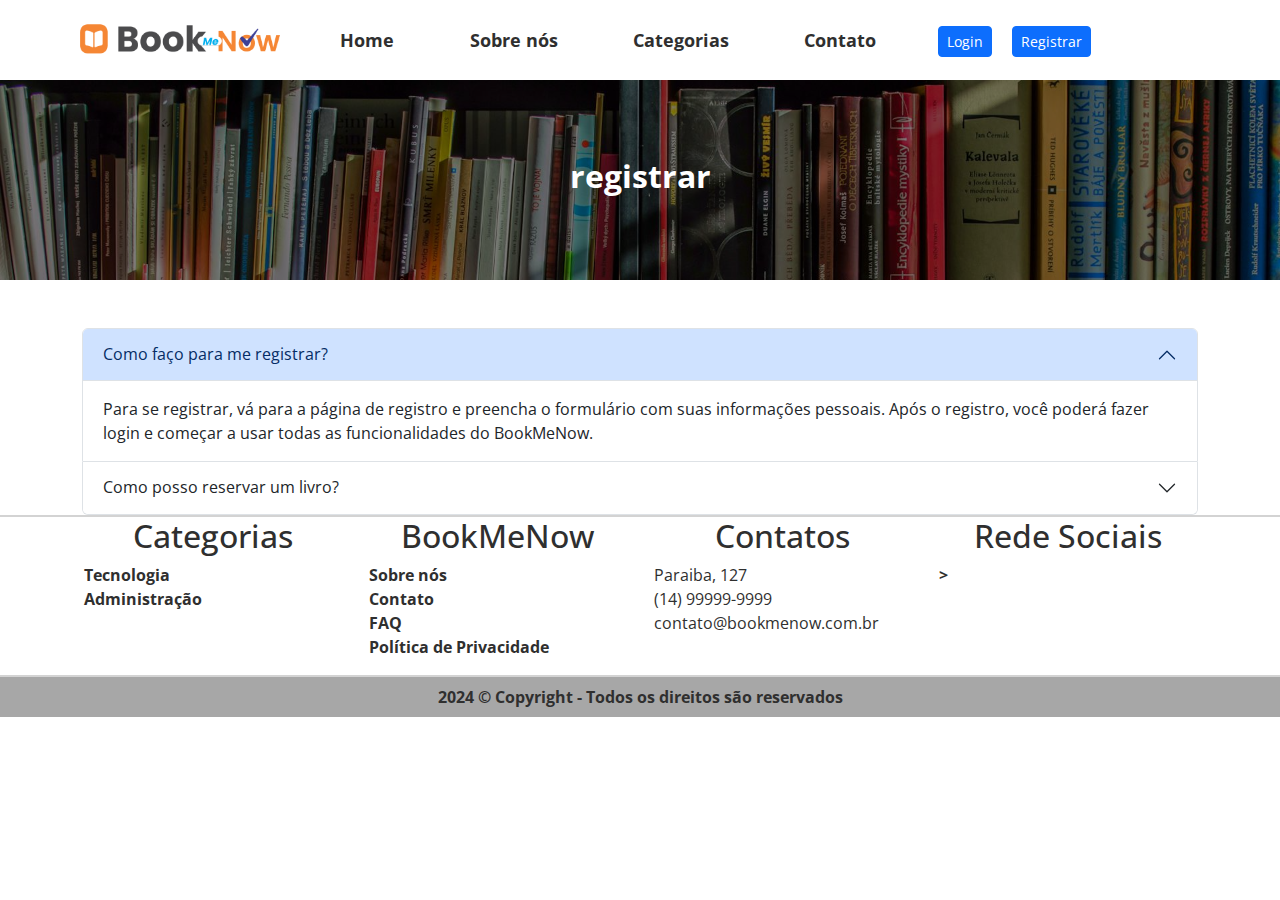
<file: FAQ.html>
<!DOCTYPE html>
<html lang="pt-br">

<head>
       <meta charset="utf-8">
       <meta name="viewport" content="width=device-width, initial-scale=1">
       <title>BookMeNow - Perguntas Frequentes</title>
       <link href="https://cdn.jsdelivr.net/npm/bootstrap@5.3.3/dist/css/bootstrap.min.css" rel="stylesheet"
              integrity="sha384-QWTKZyjpPEjISv5WaRU9OFeRpok6YctnYmDr5pNlyT2bRjXh0JMhjY6hW+ALEwIH"
              crossorigin="anonymous">
       <link rel="stylesheet" href="https://cdnjs.cloudflare.com/ajax/libs/font-awesome/6.5.2/css/all.min.css"
              integrity="sha512-SnH5WK+bZxgPHs44uWIX+LLJAJ9/2PkPKZ5QiAj6Ta86w+fsb2TkcmfRyVX3pBnMFcV7oQPJkl9QevSCWr3W6A=="
              crossorigin="anonymous" referrerpolicy="no-referrer" />
       <link rel="preconnect" href="https://fonts.googleapis.com">
       <link rel="preconnect" href="https://fonts.gstatic.com" crossorigin>
       <link href="https://fonts.googleapis.com/css2?family=Open+Sans:ital,wght@0,300..800;1,300..800&display=swap"
              rel="stylesheet">
       <meta name="description"
              content="BookMeNow - Perguntas Frequentes: Tire suas dúvidas sobre o sistema de biblioteca online BookMeNow.">
       <meta name="keywords"
              content="FAQ, Perguntas Frequentes, Ajuda, Suporte, BookMeNow, Sistema de Biblioteca Online, Dúvidas.">
       <link rel="stylesheet" href="css/main.css">
</head>

<body>
       <header id="cabecalho" class="container">
              <div class="row">
                     <div class="col-md-2">
                            <h1 id="logotipo">
                                   <img src="img/logotipo.png" alt="BookMeNow - Sistema de Biblioteca">
                            </h1>
                     </div>
                     <div class="col-md-7">
                            <nav id="menu">
                                   <ul>
                                          <li><a href="index.html">Home</a></li>
                                          <li><a href="sobre-nos.html">Sobre nós</a></li>
                                          <li><a href="categorias.html">Categorias</a></li>
                                          <li><a href="contato.html">Contato</a></li>
                                   </ul>
                            </nav>
                     </div>
                     <div id="botoesCabecalho" class="col-md-3">
                            <a href="login.html" class="btn btn-primary btn-sm me-3">Login</a>
                            <a href="registrar.html" class="btn btn-primary btn-sm">Registrar</a>
                     </div>
              </div>
       </header>
       <main>
              <div id="banner" class="banner-interno">
                     <div id="text">
                            <div class="container">
                                   <div class="row">
                                          <div class="col">
                                                 <h2>registrar</h2>
                                          </div>
                                   </div>
                            </div>
                     </div>
              </div>
              <div class="container mt-5">
                     <div class="accordion" id="faqAccordion">
                            <div class="accordion-item">
                                   <h2 class="accordion-header" id="headingOne">
                                          <button class="accordion-button" type="button" data-bs-toggle="collapse"
                                                 data-bs-target="#collapseOne" aria-expanded="true"
                                                 aria-controls="collapseOne">
                                                 Como faço para me registrar?
                                          </button>
                                   </h2>
                                   <div id="collapseOne" class="accordion-collapse collapse show"
                                          aria-labelledby="headingOne" data-bs-parent="#faqAccordion">
                                          <div class="accordion-body">
                                                 Para se registrar, vá para a página de registro e preencha o formulário
                                                 com suas
                                                 informações pessoais. Após o registro, você poderá fazer login e
                                                 começar a usar todas as
                                                 funcionalidades do BookMeNow.
                                          </div>
                                   </div>
                            </div>
                            <div class="accordion-item">
                                   <h2 class="accordion-header" id="headingTwo">
                                          <button class="accordion-button collapsed" type="button"
                                                 data-bs-toggle="collapse" data-bs-target="#collapseTwo"
                                                 aria-expanded="false" aria-controls="collapseTwo">
                                                 Como posso reservar um livro?
                                          </button>
                                   </h2>
                                   <div id="collapseTwo" class="accordion-collapse collapse"
                                          aria-labelledby="headingTwo" data-bs-parent="#faqAccordion">
                                          <div class="accordion-body">
                                                 Para reservar um livro, faça login na sua conta, vá para a página do
                                                 livro que você deseja
                                                 reservar e clique no botão "Reservar". Você receberá uma confirmação
                                                 por e-mail após a
                                                 reserva ser concluída.
                                          </div>
                                   </div>
                            </div>
                     </div>
              </div>
       </main>
       <footer class="pb-5">
              <div class="container">
                     <div class="row">
                            <div class="col-md-3 ">
                                   <h2>Categorias</h2>
                                   <ul>
                                          <li><a href="#">Tecnologia</a></li>
                                          <li><a href="#">Administração</a></li>
                                   </ul>
                            </div>
                            <div class="col-md-3">
                                   <h2>BookMeNow</h2>
                                   <ul>
                                          <li><a href="sobre-nos.html">Sobre nós</a></li>
                                          <li><a href="contato.html">Contato</a></li>
                                          <li><a href="#">FAQ</a></li>
                                          <li><a href="politica-de-privacidade.html">Política de Privacidade</a></li>
                                   </ul>
                            </div>
                            <div class="col-md-3">
                                   <h2>Contatos</h2>
                                   <ul>
                                          <li><i class="fa-solid fa-building"></i> Paraiba, 127</li>
                                          <li><i class="fa-solid fa-phone"></i> (14) 99999-9999</li>
                                          <li><i class="fa-solid fa-envelope"></i>contato@bookmenow.com.br</li>
                                   </ul>
                            </div>
                            <div class="col-md-3">
                                   <h2>Rede Sociais</h2>
                                   <ul>
                                          <li>
                                                 <a href="https://facebook.com/">>
                                                        <i class="fa-brands fa-facebook"></i>
                                                 </a>
                                          </li>
                                          <li>
                                                 <a href="https://instagram.com/">
                                                        <i class="fa-brands fa-instagram"></i>
                                                 </a>
                                          </li>
                                   </ul>
                            </div>
                     </div>
              </div>
              <div id="copyright">
                     <p>2024 &copy; Copyright - Todos os direitos são reservados</p>
              </div>
       </footer>


       <script src="https://cdn.jsdelivr.net/npm/bootstrap@5.3.3/dist/js/bootstrap.bundle.min.js" integrity="sha384-YvpcrYf0tY3lHB60NNkmXc5s9
tem menu de contexto



</body>

</html>
</file>
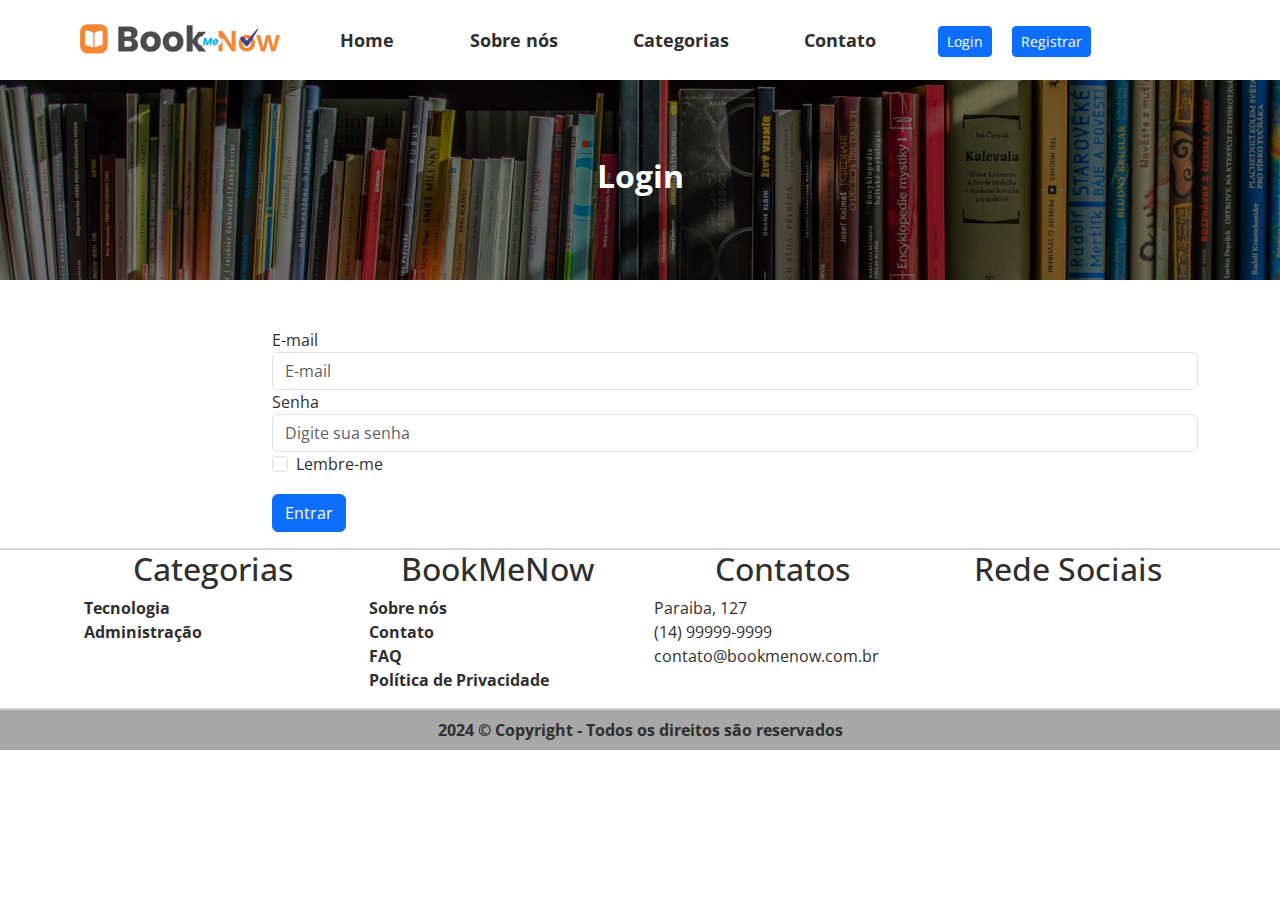
<file: login.html>
<!DOCTYPE html>
<html lang="pt-br">

<head>
       <meta charset="utf-8">
       <meta name="viewport" content="width=device-width, initial-scale=1">
       <title>BookMeNow - Gerencie e Explore Livros Rapidamente</title>
       <link href="https://cdn.jsdelivr.net/npm/bootstrap@5.3.3/dist/css/bootstrap.min.css" rel="stylesheet"
              integrity="sha384-QWTKZyjpPEjISv5WaRU9OFeRpok6YctnYmDr5pNlyT2bRjXh0JMhjY6hW+ALEwIH"
              crossorigin="anonymous">
       <link rel="stylesheet" href="https://cdnjs.cloudflare.com/ajax/libs/font-awesome/6.5.2/css/all.min.css"
              integrity="sha512-SnH5WK+bZxgPHs44uWIX+LLJAJ9/2PkPKZ5QiAj6Ta86w+fsb2TkcmfRyVX3pBnMFcV7oQPJkl9QevSCWr3W6A=="
              crossorigin="anonymous" referrerpolicy="no-referrer" />
       <link rel="preconnect" href="https://fonts.googleapis.com">
       <link rel="preconnect" href="https://fonts.gstatic.com" crossorigin>
       <link href="https://fonts.googleapis.com/css2?family=Open+Sans:ital,wght@0,300..800;1,300..800&display=swap"
              rel="stylesheet">
       <meta name="description"
              content="BookMeNow - Sistema de Biblioteca Online: Gerencie e Explore Livros Rapidamente. Simplifique sua experiência de biblioteca!">
       <meta name="keywords"
              content="Sistema de Biblioteca Online, Gestão de Livros, Exploração de Livros, Reserva de Livros, Acompanhamento de Leituras, Catálogo de Livros, BookMeNow.">
       <link rel="stylesheet" href="css/main.css">
</head>

<body>
       <header id="cabecalho" class="container">
              <div class="row">
                     <div class="col-md-2">
                            <h1 id="logotipo">
                                   <img src="img/logotipo.png" alt="BookMeNow - Sistema de Biblioteca">
                            </h1>
                     </div>
                     <div class="col-md-7">
                            <nav id="menu">
                                   <ul>
                                          <li><a href="index.html">Home</a></li>
                                          <li><a href="sobre-nos.html">Sobre nós</a></li>
                                          <li><a href="categorias.html">Categorias</a></li>
                                          <li><a href="contato.html">Contato</a></li>
                                   </ul>
                            </nav>
                     </div>
                     <div id="botoesCabecalho" class="col-md-3">
                            <a href="login.html" class="btn btn-primary btn-sm me-3">Login</a>
                            <a href="registrar.html" class="btn btn-primary btn-sm">Registrar</a>
                     </div>
              </div>
       </header>
       <main>
              <div id="banner" class="banner-interno">
                     <div id="text">
                            <div class="container">
                                   <div class="row">
                                          <div class="col">
                                                 <h2>Login</h2>
                                          </div>
                                   </div>
                            </div>
                     </div>
              </div>
              <div class="container mt-5">
                     <form>
                            <fieldset class="row mb-3">
                                   <legend class="col-form-label col-sm-2 pt-0"></legend>
                                   <div class="col-sm-10">
                                          <div class="form-group">
                                                 <label for="email">E-mail</label>
                                                 <input type="email" class="form-control" id="email"
                                                        placeholder="E-mail" required>
                                          </div>
                                          <div class="form-group">
                                                 <label for="password">Senha</label>
                                                 <input type="password" class="form-control" id="password"
                                                        placeholder="Digite sua senha" required>
                                          </div>
                                          <div class="form-check">
                                                 <input type="checkbox" class="form-check-input" id="lembrar">
                                                 <label class="form-check-label" for="lembrar">Lembre-me</label>
                                          </div>
                                          <button type="submit" class="btn btn-primary mt-3">Entrar</button>
                                   </div>
                            </fieldset>
                     </form>
              </div>
       </main>
       <footer class="pb-5">
              <div class="container">
                     <div class="row">
                            <div class="col-md-3 ">
                                   <h2>Categorias</h2>
                                   <ul>
                                          <li><a href="#">Tecnologia</a></li>
                                          <li><a href="#">Administração</a></li>
                                   </ul>
                            </div>
                            <div class="col-md-3">
                                   <h2>BookMeNow</h2>
                                   <ul>
                                          <li><a href="sobre-nos.html">Sobre nós</a></li>
                                          <li><a href="contato.html">Contato</a></li>
                                          <li><a href="#">FAQ</a></li>
                                          <li><a href="politica-de-privacidade.html">Política de Privacidade</a></li>
                                   </ul>
                            </div>
                            <div class="col-md-3">
                                   <h2>Contatos</h2>
                                   <ul>
                                          <li><i class="fa-solid fa-building"></i> Paraiba, 127</li>
                                          <li><i class="fa-solid fa-phone"></i> (14) 99999-9999</li>
                                          <li><i class="fa-solid fa-envelope"></i>contato@bookmenow.com.br</li>
                                   </ul>
                            </div>
                            <div class="col-md-3">
                                   <h2>Rede Sociais</h2>
                                   <ul>
                                          <li>
                                                 <a href="https://facebook.com/">
                                                        <i class="fa-brands fa-facebook"></i>
                                                 </a>
                                          </li>
                                          <li>
                                                 <a href="https://instagram.com/">
                                                        <i class="fa-brands fa-instagram"></i>
                                                 </a>
                                          </li>
                                   </ul>
                            </div>
                     </div>
              </div>
              <div id="copyright">
                     <p>2024 &copy; Copyright - Todos os direitos são reservados</p>
              </div>
       </footer>


       <script src="https://cdn.jsdelivr.net/npm/bootstrap@5.3.3/dist/js/bootstrap.bundle.min.js" integrity="sha384-YvpcrYf0tY3lHB60NNkmXc5s9
tem menu de contexto



</body>

</html>
</file>
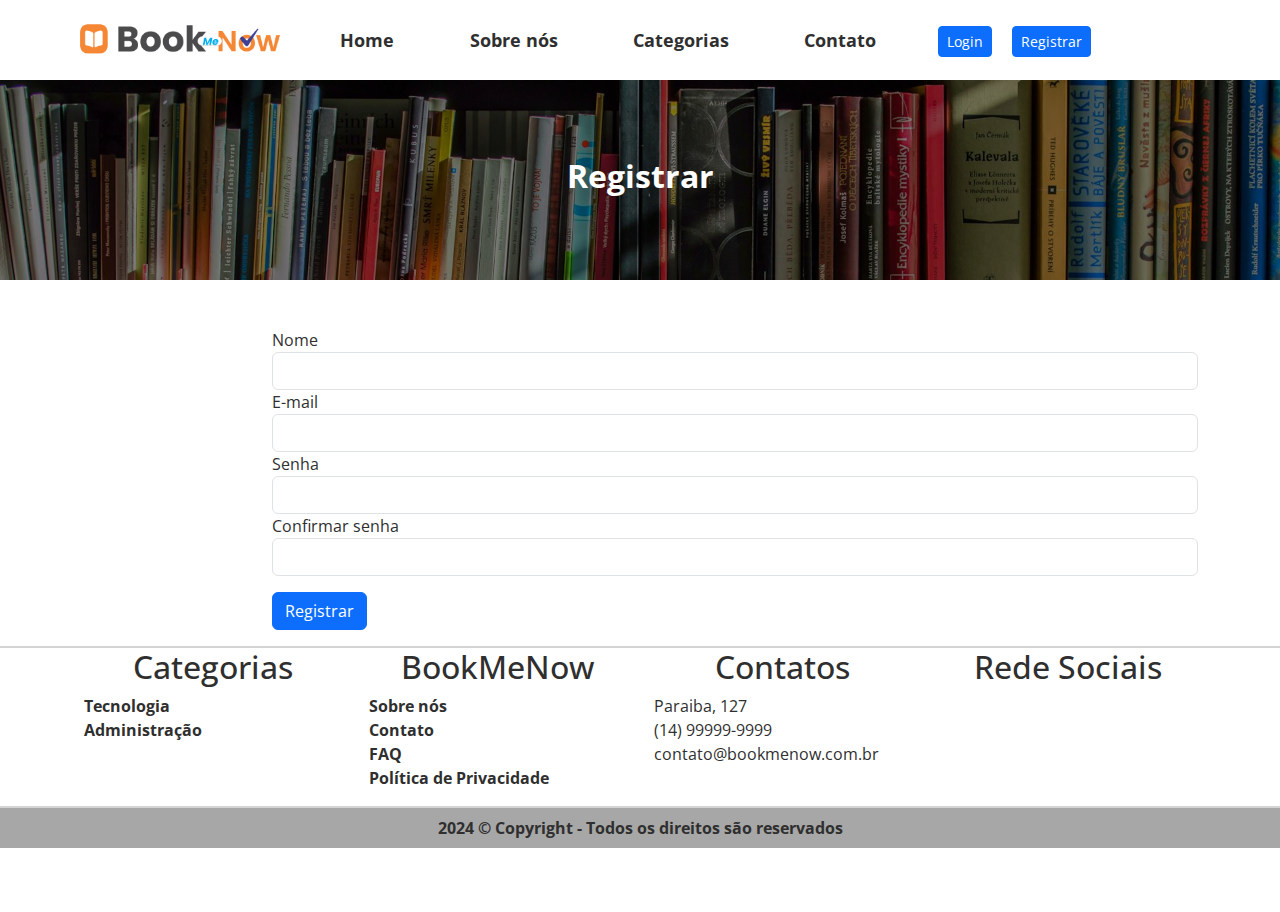
<file: registrar.html>
<!DOCTYPE html>
<html lang="pt-br">

<head>
       <meta charset="utf-8">
       <meta name="viewport" content="width=device-width, initial-scale=1">
       <title>BookMeNow - Gerencie e Explore Livros Rapidamente</title>
       <link href="https://cdn.jsdelivr.net/npm/bootstrap@5.3.3/dist/css/bootstrap.min.css" rel="stylesheet"
              integrity="sha384-QWTKZyjpPEjISv5WaRU9OFeRpok6YctnYmDr5pNlyT2bRjXh0JMhjY6hW+ALEwIH"
              crossorigin="anonymous">
       <link rel="stylesheet" href="https://cdnjs.cloudflare.com/ajax/libs/font-awesome/6.5.2/css/all.min.css"
              integrity="sha512-SnH5WK+bZxgPHs44uWIX+LLJAJ9/2PkPKZ5QiAj6Ta86w+fsb2TkcmfRyVX3pBnMFcV7oQPJkl9QevSCWr3W6A=="
              crossorigin="anonymous" referrerpolicy="no-referrer" />
       <link rel="preconnect" href="https://fonts.googleapis.com">
       <link rel="preconnect" href="https://fonts.gstatic.com" crossorigin>
       <link href="https://fonts.googleapis.com/css2?family=Open+Sans:ital,wght@0,300..800;1,300..800&display=swap"
              rel="stylesheet">
       <meta name="description"
              content="BookMeNow - Sistema de Biblioteca Online: Gerencie e Explore Livros Rapidamente. Simplifique sua experiência de biblioteca!">
       <meta name="keywords"
              content="Sistema de Biblioteca Online, Gestão de Livros, Exploração de Livros, Reserva de Livros, Acompanhamento de Leituras, Catálogo de Livros, BookMeNow.">
       <link rel="stylesheet" href="css/main.css">
</head>

<body>
       <header id="cabecalho" class="container">
              <div class="row">
                     <div class="col-md-2">
                            <h1 id="logotipo">
                                   <img src="img/logotipo.png" alt="BookMeNow - Sistema de Biblioteca">
                            </h1>
                     </div>
                     <div class="col-md-7">
                            <nav id="menu">
                                   <ul>
                                          <li><a href="index.html">Home</a></li>
                                          <li><a href="sobre-nos.html">Sobre nós</a></li>
                                          <li><a href="categorias.html">Categorias</a></li>
                                          <li><a href="contato.html">Contato</a></li>
                                   </ul>
                            </nav>
                     </div>
                     <div id="botoesCabecalho" class="col-md-3">
                            <a href="login.html" class="btn btn-primary btn-sm me-3">Login</a>
                            <a href="registrar.html" class="btn btn-primary btn-sm">Registrar</a>
                     </div>
              </div>
       </header>
       <main>
              <div id="banner" class="banner-interno">
                     <div id="text">
                            <div class="container">
                                   <div class="row">
                                          <div class="col">
                                                 <h2>Registrar</h2>
                                          </div>
                                   </div>
                            </div>
                     </div>
              </div>
              <div class="container mt-5">
                     <form>
                            <fieldset class="row mb-3">
                                   <legend class="col-form-label col-sm-2 pt-0"></legend>
                                   <div class="col-sm-10">
                                          <div class="form-group">
                                                 <label for="text">Nome</label>
                                                 <input type="text" class="form-control" id="Nome" required>
                                          </div>
                                          <div class="form-group">
                                                 <label for="email">E-mail</label>
                                                 <input type="email" class="form-control" id="E-mail" required>
                                          </div>
                                          <div class="form-group">
                                                 <label for="text">Senha</label>
                                                 <input type="text" class="form-control" id="senha" required>
                                          </div>
                                          <div class="form-group">
                                                 <label for="text">Confirmar senha</label>
                                                 <input type="email" class="form-control" id="confirmarsenha" required>
                                          </div>
                                          <button type="submit" class="btn btn-primary mt-3">Registrar</button>
                                   </div>
                            </fieldset>
                     </form>
              </div>
       </main>
       <footer class="pb-5">
              <div class="container">
                     <div class="row">
                            <div class="col-md-3 ">
                                   <h2>Categorias</h2>
                                   <ul>
                                          <li><a href="#">Tecnologia</a></li>
                                          <li><a href="#">Administração</a></li>
                                   </ul>
                            </div>
                            <div class="col-md-3">
                                   <h2>BookMeNow</h2>
                                   <ul>
                                          <li><a href="sobre-nos.html">Sobre nós</a></li>
                                          <li><a href="contato.html">Contato</a></li>
                                          <li><a href="#">FAQ</a></li>
                                          <li><a href="politica-de-privacidade.html">Política de Privacidade</a></li>
                                   </ul>
                            </div>
                            <div class="col-md-3">
                                   <h2>Contatos</h2>
                                   <ul>
                                          <li><i class="fa-solid fa-building"></i> Paraiba, 127</li>
                                          <li><i class="fa-solid fa-phone"></i> (14) 99999-9999</li>
                                          <li><i class="fa-solid fa-envelope"></i>contato@bookmenow.com.br</li>
                                   </ul>
                            </div>
                            <div class="col-md-3">
                                   <h2>Rede Sociais</h2>
                                   <ul>
                                          <li>
                                                 <a href="https://facebook.com/">
                                                        <i class="fa-brands fa-facebook"></i>
                                                 </a>
                                          </li>
                                          <li>
                                                 <a href="https://instagram.com/">
                                                        <i class="fa-brands fa-instagram"></i>
                                                 </a>
                                          </li>
                                   </ul>
                            </div>
                     </div>
              </div>
              <div id="copyright">
                     <p>2024 &copy; Copyright - Todos os direitos são reservados</p>
              </div>
       </footer>


       <script src="https://cdn.jsdelivr.net/npm/bootstrap@5.3.3/dist/js/bootstrap.bundle.min.js" integrity="sha384-YvpcrYf0tY3lHB60NNkmXc5s9
tem menu de contexto



</body>

</html>
</file>
<file: css/main.css>
#banner{
    position: relative;
    background: url(/img/pexels-pixabay-159711.jpg) no-repeat;
    background-size: cover;
    height: 300px;
    color: white;
    text-align: center;
    display: flex;
    align-items: center;
    font-weight: bold;
}
 
#banner::after {
    content: "";
    position: absolute;
    top: 0;
    left: 0;
    width: 100%;
    height: 100%;
    background-color: rgba(0, 0, 0, 0.5);
    z-index: 1;
}
 
#text{
    position: relative;
    z-index: 2;
}
 
:root{
 
  --primaria: #f67f31;
  --secundaria: #483d8d;
  --texto: #2f2f2f;
 
}
 
*{
  margin: 0;
  padding: 0;
  box-sizing: border-box;
  text-decoration: none;
  list-style: none;
 
}
 
body{
  font-family: "Open sans", sans-serif;
  color:var(--texto)
}
  #cabecalho{
    height: 80px;
    padding: 10px;
}
#logotipo img{
  max-width: 200px;
}
#menu ul{
display: flex;
justify-content:space-around;
font-size: 18px;
line-height: 60px;
}
#menu ul li a{
color: var(--texto);
font-weight: bold;
text-decoration: none;
}
#botoescabecalho{
  justify-content: space-around;
  line-height: 60px;
  text-align: right;
 
}
#banner{
background:url("..//img/banner.jpg");
background-size:cover;
height: 300px;
color: #ffffff;
text-align: center;
display: flex;
align-items: center;
font-weight: bold;
}

#banner.banner-interno{
  height: 200px;
}

#banner{
position:relative;
background:url("..//img/banner.jpg") no-repeat;
background-size:cover;
height:300px;
color:white;
text-align:center;
display:flex;
align-items:center;
font-weight:bold;
}

#banner:after {
content: "";
position:absolute;
top:0;
left:0;
width:100%;
height:100%;
background-color:rgba(0, 0, 0, 0.5);
z-index: 1;
}

#text{
position:relative;
z-index:2;
text-align:center;

width:100%;
display:flex;


}
#banner h2{
font-weight: bold;
}

#formPesquisa{
background: #ffffff;
max-width: 800px;
font-size: 20px;
margin: 0 auto;
color: var(--texto);
padding: 5px;
height: 44px;
border-radius: 22px;
}

#formPesquisa form {
display:flex ;
justify-content:  center;
align-items: center;

}
#formPesquisa form input{
border: none;
}
#formPesquisa form button{
border: none;
background-color: var(--texto);
color: #ffffff;
border-radius: 20px;
padding: 2px 15px;
}
#formPesquisa input{
width: 800px;
}
#formPesquisa form i{
margin: 0 10px;

}
.titulo{
border-left: 10px solid var(--secundaria);
margin-top: 50px;
height: 75px;
margin-bottom: 50px;


}
.titulo h2{
font-weight: bold;

}
.boxCategoria{
text-align: left;
}
.boxCategoria h3{
font-size: 20px;
margin-top: 10px;
font-weight: bold;
}
.boxCategoria img{
width: 100px;
height:100px;
border: 2px solid var(--primaria);
padding: 20px;
border-radius: 50px;
text-align:left;



}

.boxLivros{
  text-align:center;
 
}
.boxLivros h3{
  font-size: 18px ;
  font-weight: 600;
  margin-top: 20px;
  margin-bottom: 50px;
  line-height: 26px;
}
.boxLivros img{
  height: 200px;
}


footer{

border-top:2px solid #D3d3d3;


}
footer a{
  font-weight: bold;
  color: #2f2f2f;
  text-decoration: none;
 
}
footer ul{
padding-left: 2px;
}

#copyright{
border-top: 2px solid #D3d3d3;
text-align: center;
font-weight: bold;
background-color: #a7a7a7;
line-height:40px;

}

footer i{
color:#0000FF;
float: left;
margin-right: 10px;
line-height: 2px;
}





footer h2{

text-align: center;
}

h3{
text-align:center;
font-size:5;
}

#botoesCabecalho{
padding-top: 16px;
line-height: 10px;
}
</file>
